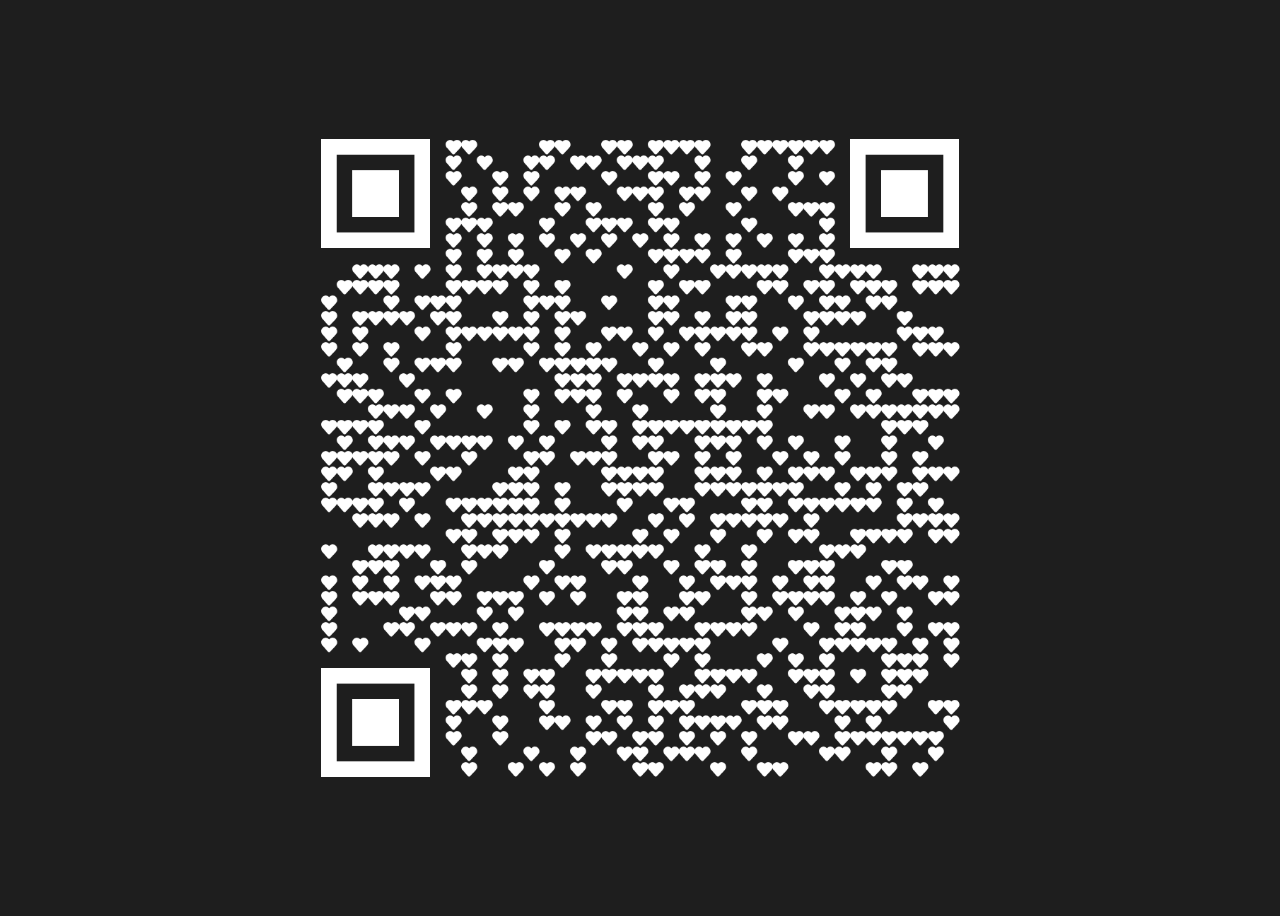
<file: index.html>
<!DOCTYPE html>
<html lang="en">
<head>
    <meta charset="UTF-8">
    <meta name="viewport" content="width=device-width, initial-scale=1.0">
    <title>Главная?</title>
    <style>
        body {
            background-color: #1E1E1E;
            display: flex;
            align-items: center;
            justify-content: center;
            height: 100%;
        }
        img {
           padding: 100px; 
        }
    </style>
</head>
<body>
    <img src="img/qrCode.png" alt="" width="700px">
</body>
</html>
</file>
